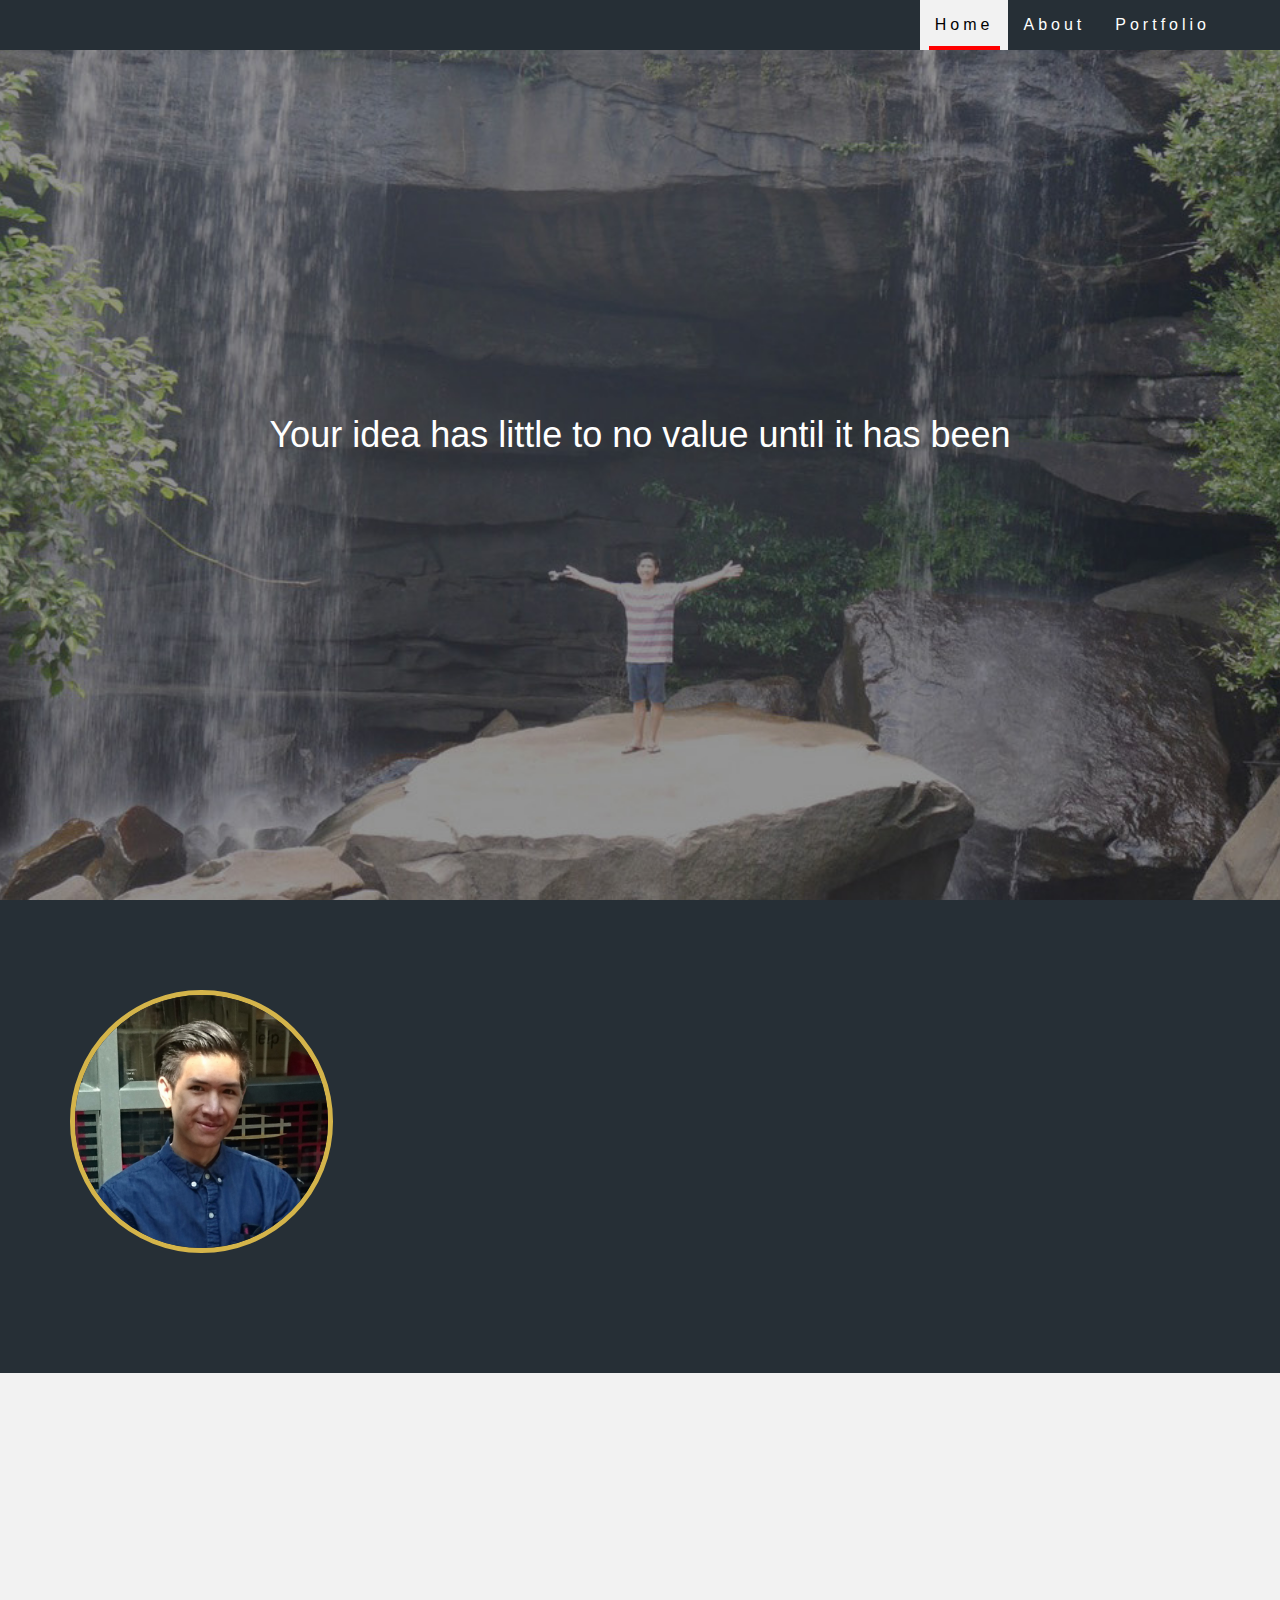
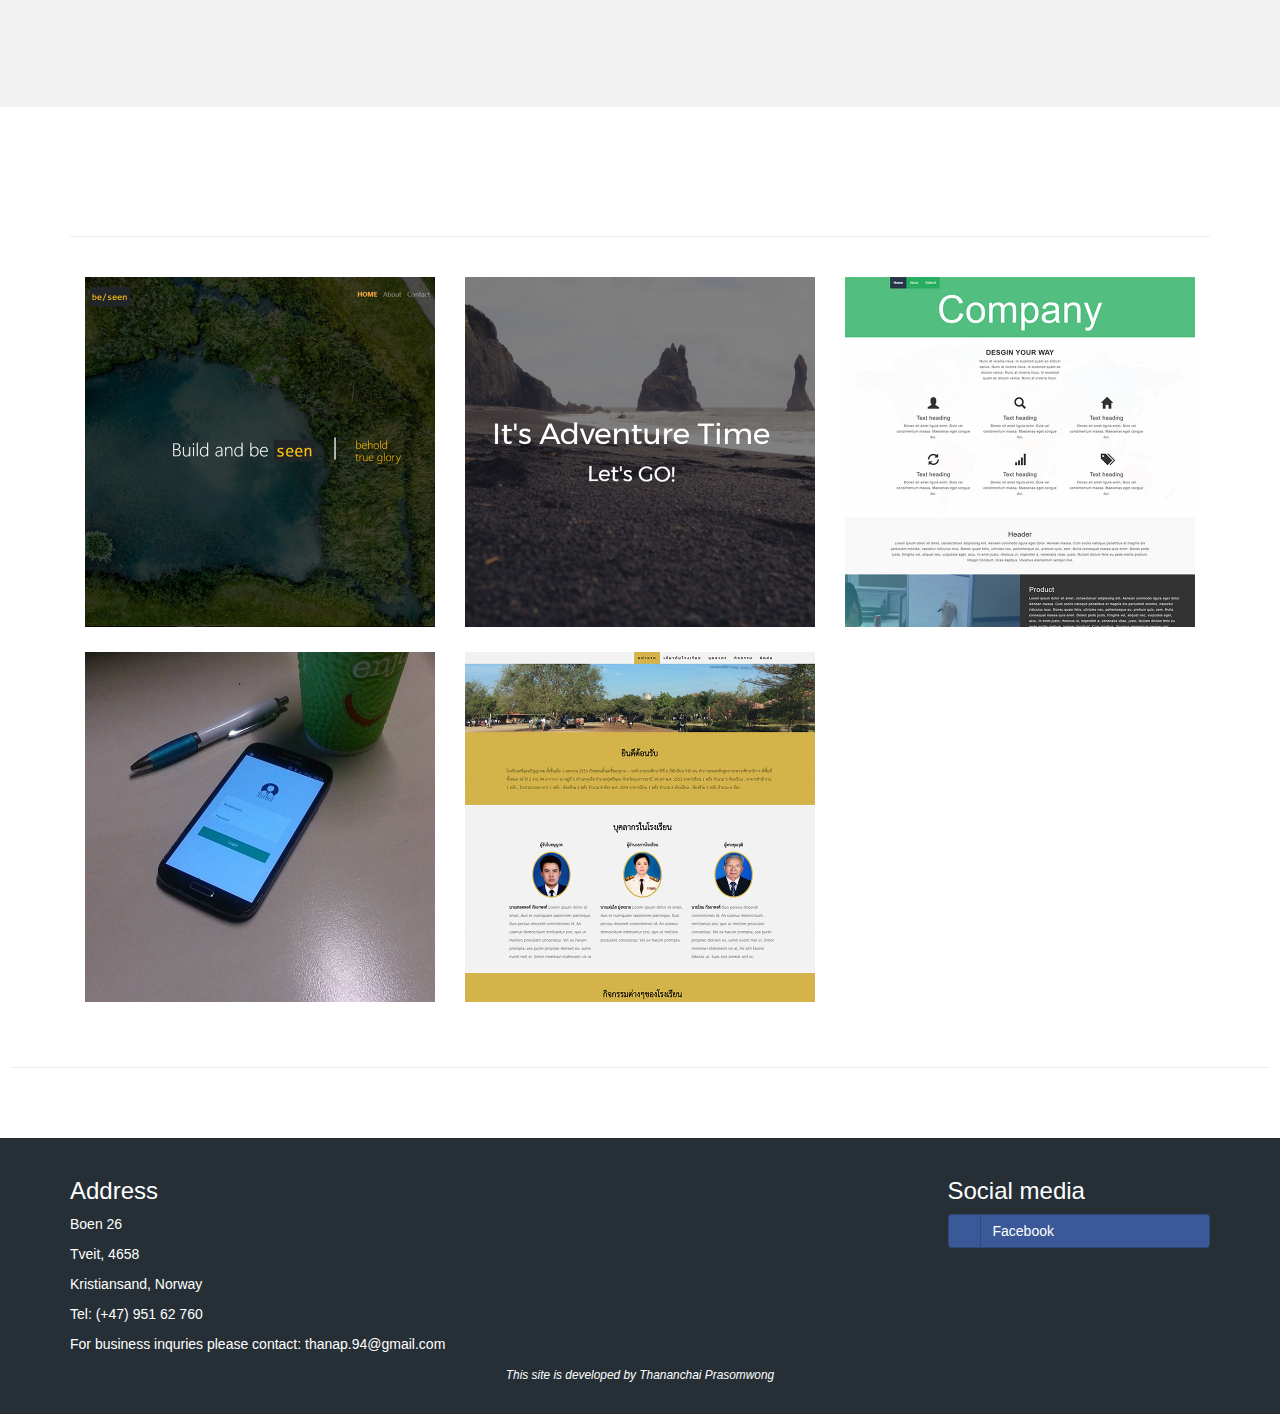
<file: index.html>
<!DOCTYPE HTML>
<html lang="en">
  <head>
    <meta name="viewport" content="width=device-width, initial-scale=1">
    <link rel="stylesheet" href="http://maxcdn.bootstrapcdn.com/bootstrap/3.3.6/css/bootstrap.min.css">
    <link href='http://fonts.googleapis.com/css?family=Source+Sans+Pro:300,400,700' rel='stylesheet' type='text/css'>
    <link rel="stylesheet" type="text/css" href="css/mystyle-port.css">
    <script src="https://ajax.googleapis.com/ajax/libs/jquery/1.12.0/jquery.min.js"></script>
    <script src="http://maxcdn.bootstrapcdn.com/bootstrap/3.3.6/js/bootstrap.min.js"></script>
    <link rel="stylesheet" type="text/css" href="css/bootstrap-social.css">
    <title>Thananchai Prasomwong</title>
  </head>

<body id="myPage" data-spy="scroll" data-target=".navbar" data-offset="60">
    <!--Navigation-->
    <nav class="navbar navbar-default navbar-fixed-top">
      <div class="container">
        <div class="navbar-header">
          <!--<a class="navbar-brand" href="index.html">T.P.</a>-->
          <button type="button" class="navbar-toggle" data-toggle="collapse" data-target="#myNavbar">
            <span class="icon-bar"></span>
            <span class="icon-bar"></span>
            <span class="icon-bar"></span>
          </button>
        </div>
        <div class="collapse navbar-collapse" id="myNavbar">
          <ul class="nav navbar-nav navbar-right">
            <li><a href="#home">Home</a></li>
            <li><a href="#about">About</a></li>
            <li><a href="#portfolio">Portfolio</a></li>
            <!--<li><a href="#contact">Contact</a></li>-->
          </ul>
        </div>
      </div>
    </nav>
    <!--Content-->

  <div id="home" class="siteheader">
    <div class="container text-center header-text" style="width: 100%;">
      <div class="row">
        <div class="col-md-12">
          <h1>
            <span>Your idea has little to no value until it has been</span><br>
              <div class="slidingVertical">
                <span>executed</span>
                <span>executed</span>
                <span>executed</span>
                <span>executed</span>
                <span>executed</span>
              </div>
          </h1>
        </div>
      </div>
    </div>
  </div>


    <!--Me-->
    <div id="about" class="content-bg-2 content-padding">
      <div class="container">
        <div class="row"><br><br>
          <div class="col-sm-3">
              <img src="img/top.jpg" ondragstart="return false;" class="img-circle person img-responsive center-block" alt="portrait" width="300" height="300">
          </div>
          <div class="col-sm-9 white-font slideanim">
            <h1 class="myname">Thananchai Prasomwong</h1><br>
            <h4>I am a recent graduate with a bachelor degree in IT and information systems from University of Agder in Kristiansand, Norway.
                I moved from Thailand to Norway since I was young. I have always had an interest in Information Technology, especially in web design. I spend a lot of my free time
                to discover, learn and pratice to keep myself updated with technology. <!--I'm specializing in Front-end design for both Website and mobile application.--></h4>
          </div>
        </div>
      </div>
    <br><br>
    </div>

    <!--Skills-->
    <div class="content-bg-1 content-padding">
      <div class="container">
        <div class="row slideanim">
          <div class="col-sm-4">
            <span class="glyphicon glyphicon-pencil" style="font-size: 3em;"></span>
            <h2>Programming skills</h2>
            <h4>I am competent with using HTML, CSS, JavaScript, Angular and SQL programming languages.</h4>
          </div>
          <div class="col-sm-4">
            <span class="glyphicon glyphicon-text-color" style="font-size: 3em;"></span>
            <h2>Communication</h2>
            <h4>With the abilities to speak and understand Thai, Norwegian and English endables me to communicate effectivly,
            which is the most important of all life skills.</h4>
          </div>
          <div class="col-sm-4">
            <span class="glyphicon glyphicon-user" style="font-size: 3em;"></span>
            <h2>Personality</h2>
            <h4>Humble, funny and flexible</h4>
          </div>
        </div>
      </div>
    </div>

    <!--Portfolio-->
    <div id="portfolio" class="content-bg-3 content-padding">
      <div class="container text-center">
        <h1 class="slideanim">Portfolio</h1><hr><br>
        <div class="col-sm-4 col-xs-12 paddingbot">
          <a href="indexbuild.html" class="darken" target="_blank"><img src="img/build.jpg" ondragstart="return false;" class="img-responsive pic-size center-block" alt="Travel" width="400" height"300"><span>Sample project</span></a>
        </div>
        <div class="col-sm-4 col-xs-12 paddingbot">
          <a href="http://thananchai-fullpage.co.nf/" class="darken" target="_blank"><img src="img/travel.jpg" ondragstart="return false;" class="img-responsive pic-size center-block" alt="Travel" width="400" height"300"><span>Sample project (UiA)</span></a>
        </div>
        <div class="col-sm-4 col-xs-12 paddingbot">
          <a href="http://thananchai-company.co.nf/" class="darken" target="_blank"><img src="img/company.jpg" ondragstart="return false;" class="img-responsive pic-size center-block" alt="Comapny" width="400" height"300"><span>Sample project (UiA)</span></a>
        </div>
        <div class="col-sm-4 col-xs-12 paddingbot">
          <a href="http://terkelapp.no" class="darken" target="_blank"><img src="img/terkel.jpg" ondragstart="return false;" class="img-responsive pic-size center-block" alt="Terkel" width="400" height"300"><span>Terkel Mobile Application</span></a>
        </div>
        <div class="col-sm-4 col-xs-12 paddingbot">
            <a href="#portfolio" class="darken"><img src="img/portfolio.jpg" ondragstart="return false;" class="img-responsive pic-size center-block" alt="Sriudom School" width="400" height"300"><span>Sri Udom School</span></a>
        </div>


          </div>
        <br><hr>
      </div>
    </div>

    <!--Footer-->
    <footer class="footer-content">
      <div class="container">
        <div class="row">
          <div class="col-sm-9">
            <h3>Address</h3>
            <p>Boen 26</p>
            <p>Tveit, 4658</p>
            <p>Kristiansand, Norway</p>
            <p>Tel: (+47) 951 62 760</p>
            <p>For business inquries please contact: thanap.94@gmail.com</p>
          </div>
          <div class="col-sm-3">
            <h3>Social media</h3>
            <a  href="https://www.facebook.com/doc.the.emotional.boy" target="_blank" class="btn btn-block btn-social btn-facebook"><span class="fa fa-twitter"></span> Facebook</a>
          </div>
          <div class="col-sm-12 text-center">
            <p><em><small>This site is developed by Thananchai Prasomwong</small></em></p>
          </div>
        </div>
      </div>
    </footer>

    <script src="js/jquery-2.1.1.js"></script>
    <script src="js/main.js"></script>
    <script src="js/smoothscroll.js"></script>
    <script src="js/modernizr.js"></script>

</body>
</html>
</file>
<file: css/mystyle-port.css>
@font-face {
   font-family: THSarabun !important;
   src: url(font/THSarabun.ttf) !important;
}
h2, h4 {
  line-height: 150%;
}
h4 {
  font-size: 17px;
}
.content-bg-1 {
  background: #F2F2F2;
}
.content-bg-2 {
  background: #262f36;
}
.content-bg-3 {
  background: #ffffff;
}
.footer-content {
  background: #262f36;
  padding: 20px;
  color: #fff;
}
.person {
  border: 5px solid transparent;
  border-color: #D4B44A;
  margin-bottom: 30px;
}
.white-font {
  color: #ffffff;
}

.grey-font {
  color: #333333;
}

.content-padding {
  padding-top: 50px;
  padding-bottom: 50px;
  padding-left: 10px;
  padding-right: 10px;
}

/* unvisited link */
a:link {
  color: white !important;
}
/* visited link */
a:visited {
  color: white !important;
}
/* mouse over link */
a:hover {
  color: hotpink;
}
/* selected link */
a:active {
  color: pink;
}

.navbar {
  background-color: #262f36;
  z-index: 9999;
  border: 0;
  font-size: 16px !important;
  line-height: 1.42857143 !important;
  letter-spacing: 4px;
  border-radius: 0;

  }
.navbar-collapse{
border-top:0px !important;
 box-shadow:none;
}
  .navbar li a, .navbar .navbar-brand {
      color: #fff !important;
  }

/*hover effect*/
.navbar-nav li a:after {
  content: '';
  width: 0%;
  margin-left: 50%;
  height: 2.5px;
  bottom: 0;
  left: 0;
  position: absolute;
  transition: all 0.5s;
}
.navbar-nav li a:hover:after {
  background-color: red;
  width: 60%;
  margin-left: 20%;
}
  .navbar-nav li.active a {
      color: #000 !important;
      background-color: #F2F2F2 !important;
  }

.navbar-nav li.active a:after {
  width: 80%;
  margin-left: 10%;
  background-color: red;
  height: 4px;

}
  .navbar-default .navbar-toggle {
      border-color: transparent;
      color: #fff !important;

  }

  .navbar-default .navbar-toggle:hover {
      background-color: transparent;
  }
  .navbar-default .navbar-toggle .icon-bar {
      background-color: white;
  }
  .navbar-default .navbar-toggle:focus {
      background-color: transparent;
  }

  .carousel-inner img {
    -webkit-filter: grayscale(0%);
    filter: grayscale(0%); /* make all photos black and white */
    width: 100%; /* Set width to 100% */
    margin: auto;
    }

.typed-cursor {
    opacity: 1;
    animation: blink 1.5s infinite;
    padding-left: 155px;
}
@keyframes blink{
    0% { opacity:1; }
    50% { opacity:0; }
    100% { opacity:1; }
}
@-webkit-keyframes blink{
    0% { opacity:1; }
    50% { opacity:0; }
    100% { opacity:1; }
}
@-moz-keyframes blink{
    0% { opacity:1; }
    50% { opacity:0; }
    100% { opacity:1; }
}
.siteheader {
  position: relative;
  background: url(../img/sitecover.jpg) center center;
  background-size: cover;
  height: 100vh;
  color: white;
}
.header-text {
  position: absolute;
  top: 50%;
  left: 50%;
  transform: translateX(-50%) translateY(-50%);
}
.cover img {
  -webkit-filter: grayscale(15%);
  filter: grayscale(15%); /* make all photos black and white */
  width: 100%; /* Set width to 100% */
  margin: auto;
  }

.bigass-txt {
  font-size: 5em;
}
.main-content {
  height: 100%;
  width: 100%;
  background-color: black;
}
.cover {
  height: 100%;
  width: 100%;
  padding-top: 20px;
}
.post-content {
    /*background: none repeat scroll 0 0 #FFFFFF;
    opacity: 0.5;*/
    top:50%;
    left:50%;
    transform: translate(-50%, -50%);
    position: absolute;
    text-align: center;
    color: white;
}
/*.post-content-text {
  position: absolute;
  bottom: 0;
  left: 0;
  right: 0;
  color: #fff;
  text-align: center;
  padding-bottom: 12px;
  padding-top: 15px;
  margin-left: 45px;
  margin-right: 45px;
  text-decoration: none;
  background: #262f36;
  font-weight: bold;
  opacity: 0.9;
}*/
.post-content-text a:hover, a:visited, a:link, a:active {
  text-decoration: none;
}

.slidingVertical{
	display: inline;
	text-indent: 8px;
  padding-right: 140px;

}
.slidingVertical span{
	animation: topToBottom 12.5s linear infinite 0s;
	-ms-animation: topToBottom 12.5s linear infinite 0s;
	-webkit-animation: topToBottom 12.5s linear infinite 0s;
	color: #fff;
	opacity: 0;
	overflow: hidden;
	position: absolute;
}
.slidingVertical span:nth-child(2){
	animation-delay: 2.5s;
	-ms-animation-delay: 2.5s;
	-webkit-animation-delay: 2.5s;
}
.slidingVertical span:nth-child(3){
	animation-delay: 5s;
	-ms-animation-delay: 5s;
	-webkit-animation-delay: 5s;
}
.slidingVertical span:nth-child(4){
	animation-delay: 7.5s;
	-ms-animation-delay: 7.5s;
	-webkit-animation-delay: 7.5s;
}
.slidingVertical span:nth-child(5){
	animation-delay: 10s;
	-ms-animation-delay: 10s;
	-webkit-animation-delay: 10s;
}

/*topToBottom Animation*/
@-moz-keyframes topToBottom{
	0% { opacity: 0; }
	5% { opacity: 0; -moz-transform: translateY(-20px); }
	10% { opacity: 1; -moz-transform: translateY(0px); }
	25% { opacity: 1; -moz-transform: translateY(0px); }
	30% { opacity: 0; -moz-transform: translateY(20px); }
	80% { opacity: 0; }
	100% { opacity: 0; }
}
@-webkit-keyframes topToBottom{
	0% { opacity: 0; }
	5% { opacity: 0; -webkit-transform: translateY(-20px); }
	10% { opacity: 1; -webkit-transform: translateY(0px); }
	25% { opacity: 1; -webkit-transform: translateY(0px); }
	30% { opacity: 0; -webkit-transform: translateY(20px); }
	80% { opacity: 0; }
	100% { opacity: 0; }
}
@-ms-keyframes topToBottom{
	0% { opacity: 0; }
	5% { opacity: 0; -ms-transform: translateY(-20px); }
	10% { opacity: 1; -ms-transform: translateY(0px); }
	25% { opacity: 1; -ms-transform: translateY(0px); }
	30% { opacity: 0; -ms-transform: translateY(20px); }
	80% { opacity: 0; }
	100% { opacity: 0; }
}
.imgWrap {
  position: relative;
}
.imgDescription {
  position: absolute;
  top: 0;
  bottom: -2.5%;
  left: 0;
  right: 0;
  background: rgba(29, 106, 154, 0.72);
  color: #fff;
  visibility: hidden;
  opacity: 0;

  /*remove comment if you want a gradual transition between states
  -webkit-transition: visibility opacity 0.2s;
  */
}

.imgWrap:hover .imgDescription {
  visibility: visible;
  opacity: 1;
}

a.darken {
    display: inline-block;
    background: black;
    padding: 0;
    position:relative;
}
a.darken img {
    display: block;
    -webkit-transition: all 0.2s linear;
    -moz-transition: all 0.2s linear;
    -ms-transition: all 0.2s linear;
    -o-transition: all 0.2s linear;
    transition: all 0.2s linear;
    position: relative;
}
a.darken:hover img {
    opacity: 0.3;
}
a.darken span{
    visibility:hidden;
    font-size:16px;
    position:absolute;
    top: 50%;
    left: 0;
    bottom: 0;
    right: 0;
}
a.darken:hover span{
    color:#fff;
    visibility:visible;
    -webkit-transition: all 0.2s linear;
    -moz-transition: all 0.2s linear;
    -ms-transition: all 0.2s linear;
    -o-transition: all 0.2s linear;
    transition: all 0.2s linear;
}

.slideanim {visibility:hidden;}
.slide {
    /* The name of the animation */
    animation-name: slide;
    -webkit-animation-name: slide;
    /* The duration of the animation */
    animation-duration: 1s;
    -webkit-animation-duration: 1s;
    /* Make the element visible */
    visibility: visible;
}
.paddingbot {
  padding-bottom: 20px;
}
/* Go from 0% to 100% opacity (see-through) and specify the percentage from when to slide in the element along the Y-axis */
@keyframes slide {
    0% {
        opacity: 0;
        transform: translateY(70%);
    }
    100% {
        opacity: 1;
        transform: translateY(0%);
    }
}
@-webkit-keyframes slide {
    0% {
        opacity: 0;
        -webkit-transform: translateY(70%);
    }
    100% {
        opacity: 1;
        -webkit-transform: translateY(0%);
    }
}

@media screen and (max-width: 768px) {


  .myname {
    text-align: center;
  }
  .person {
    width: 200px;
  }
  .pic-size {
    width: 300px;
  }
    /*hover effect*/

.navbar-nav li a:hover:after {
  background-color: red;
  width: 20%;
  margin-left: 0;

}
  .navbar-nav li.active a {
      color: #000 !important;
      background-color: #F2F2F2 !important;
  }

.navbar-nav li.active a:after {
  width: 20%;
  margin-left: 0;
  background-color: red;
  height: 2.5px;
}
}
@media screen and (max-width: 576px) {
  h1 {
    font-size:  20px !important;
  }
  .slidingVertical {
      padding-left: 50px;
  }
  }
/*
.post-content-portfolio {
    background: none repeat scroll 0 0 #000;
    opacity: 0.7;
    top:50%;
    left:50%;
    transform: translate(-50%, -50%);
    position: absolute;
    text-align: center;
    color: #fff;
    padding: 20px;
}*/
</file>
